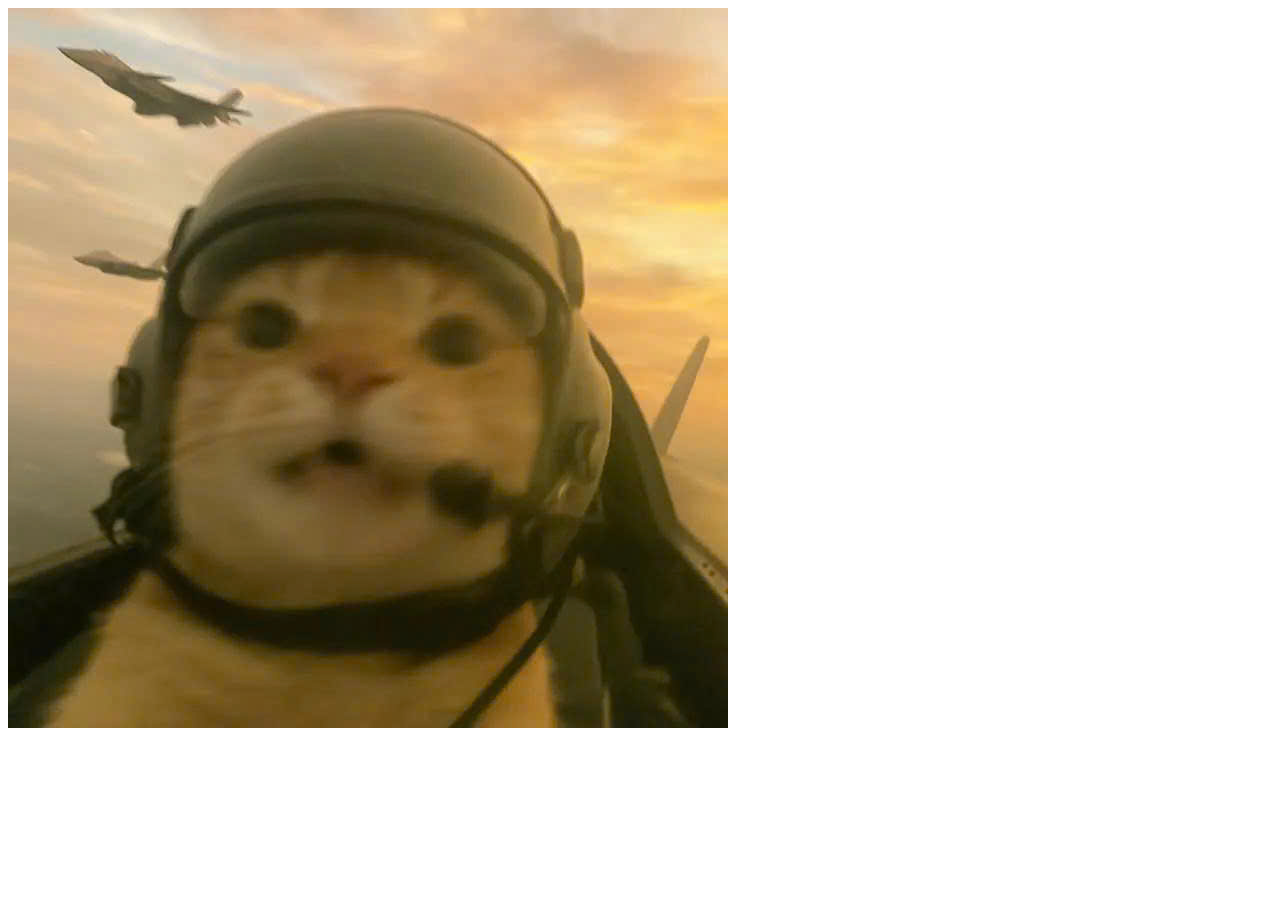
<file: public/index.html>
<!DOCTYPE html>
<html lang="en">
<head>
    <meta charset="UTF-8">
    <meta name="viewport" content="width=device-width, initial-scale=1.0">
    <link rel="stylesheet" href="css/style.css">
    <title>Document</title>
</head>
<body>
    <div>
        
        <img src="image/aiu.jpg" alt="Rotating Image" class="rotating-img">
    </div>
</body>
</html>
</file>
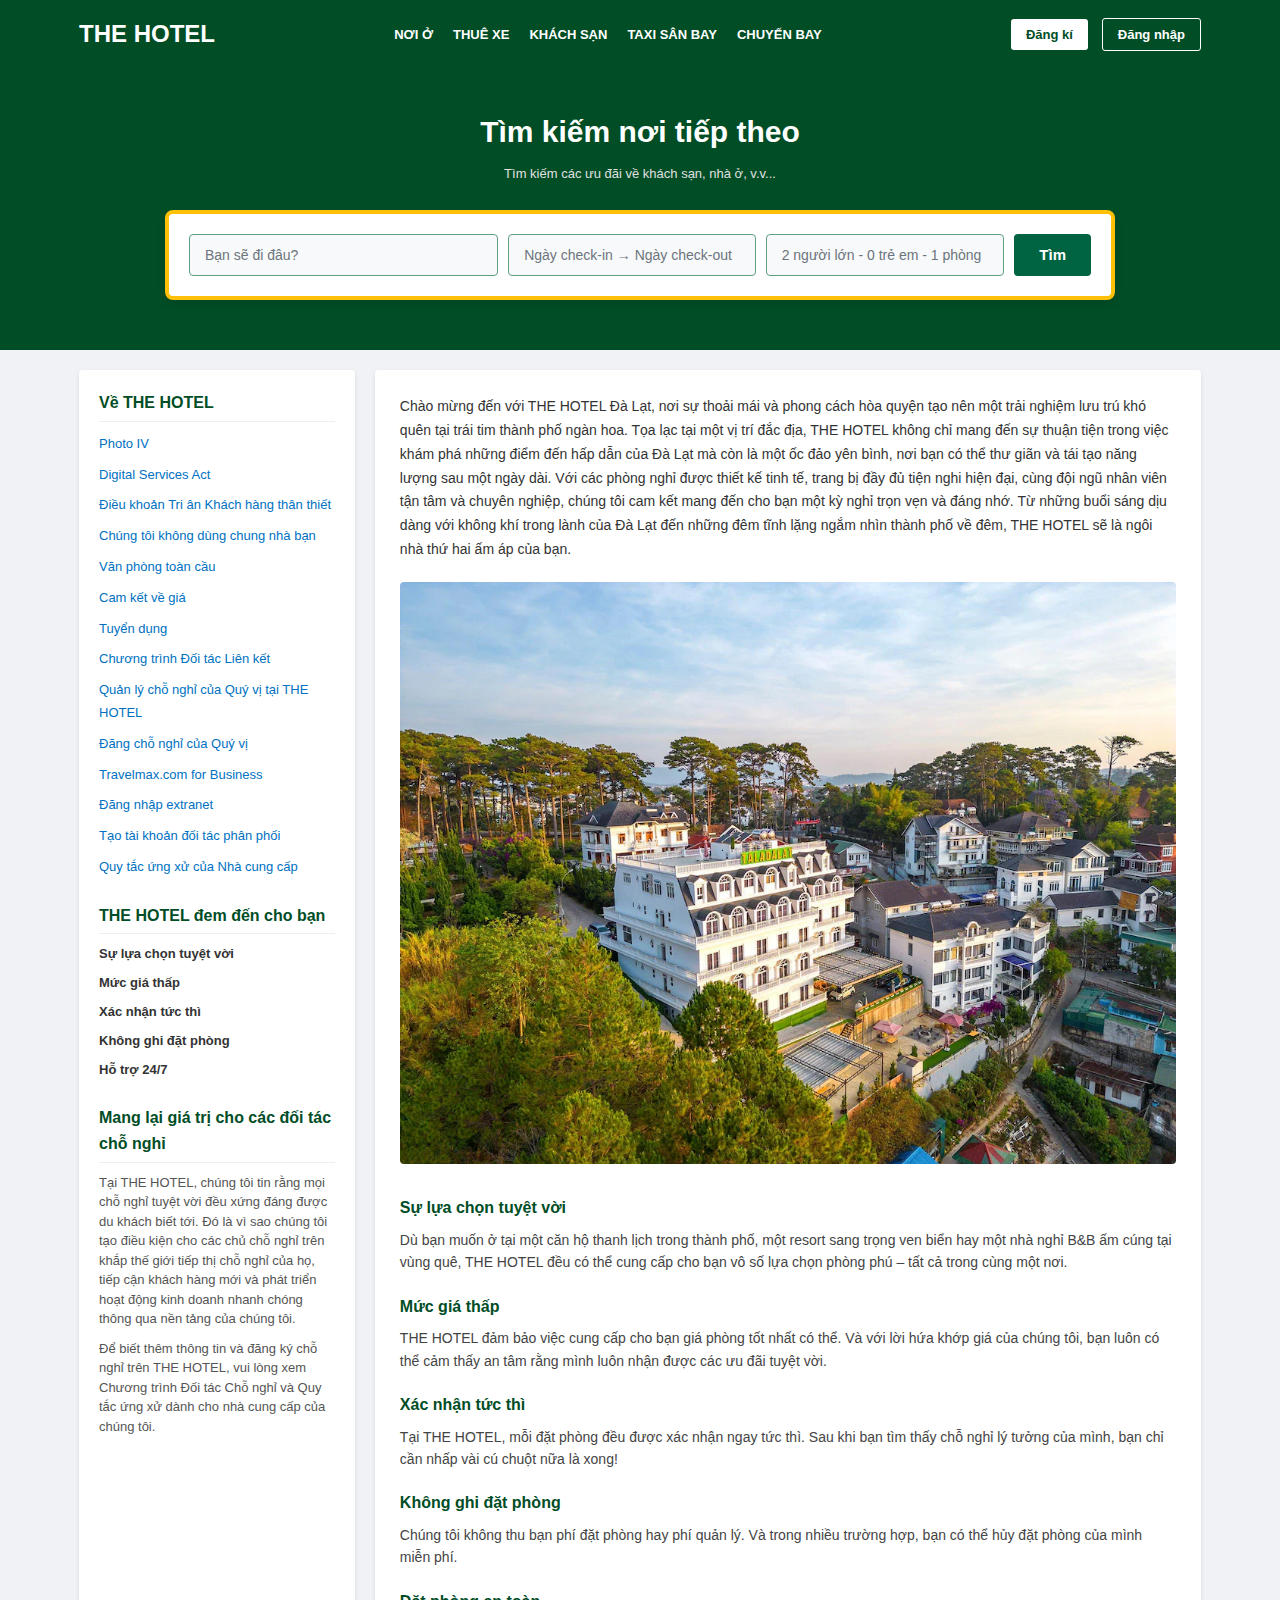
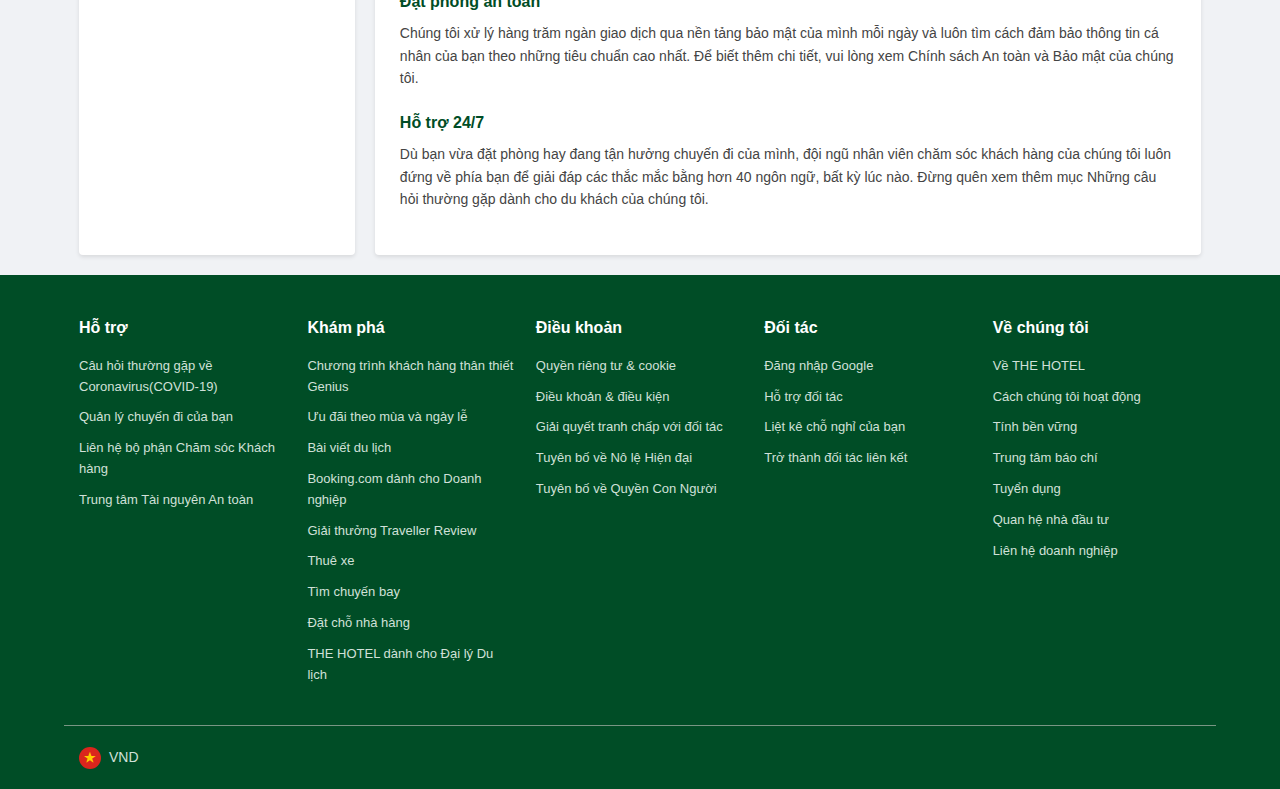
<file: app/views/page/abou.html>
<!DOCTYPE html>
<html lang="vi">
<head>
    <meta charset="UTF-8">
    <meta name="viewport" content="width=device-width, initial-scale=1.0">
    <title>THE HOTEL</title>
    <link rel="stylesheet" href="../../../public/css/style-about.css">
</head>
<body>
    <header>
        <div class="container header-content">
            <div class="logo">THE HOTEL</div>
            <nav class="main-nav">
                <ul>
                    <li><a href="#">NƠI Ở</a></li>
                    <li><a href="#">THUÊ XE</a></li>
                    <li><a href="#">KHÁCH SẠN</a></li>
                    <li><a href="#">TAXI SÂN BAY</a></li>
                    <li><a href="#">CHUYẾN BAY</a></li>
                </ul>
            </nav>
            <div class="auth-buttons">
                <button class="btn-signup">Đăng kí</button>
                <button class="btn-login">Đăng nhập</button>
            </div>
        </div>
    </header>

    <section class="search-section">
        <div class="container">
            <h2>Tìm kiếm nơi tiếp theo</h2>
            <p class="search-subtitle">Tìm kiếm các ưu đãi về khách sạn, nhà ở, v.v...</p>
            <form class="search-form">
                <input type="text" placeholder="Bạn sẽ đi đâu?">
                <input type="text" placeholder="Ngày check-in → Ngày check-out">
                <input type="text" placeholder="2 người lớn - 0 trẻ em - 1 phòng">
                <button type="submit" class="btn-search">Tìm</button>
            </form>
        </div>
    </section>

    <!-- ... Rest of your page content (sidebar, main content, footer) ... -->
    <div class="main-wrapper">
        <div class="container content-layout">
            <aside class="sidebar">
                <section class="sidebar-section">
                    <h3>Về THE HOTEL</h3>
                    <ul>
                        <li><a href="#">Photo IV</a></li>
                        <li><a href="#">Digital Services Act</a></li>
                        <li><a href="#">Điều khoản Tri ân Khách hàng thân thiết</a></li>
                        <li><a href="#">Chúng tôi không dùng chung nhà bạn</a></li>
                        <li><a href="#">Văn phòng toàn cầu</a></li>
                        <li><a href="#">Cam kết về giá</a></li>
                        <li><a href="#">Tuyển dụng</a></li>
                        <li><a href="#">Chương trình Đối tác Liên kết</a></li>
                        <li><a href="#">Quản lý chỗ nghỉ của Quý vị tại THE HOTEL</a></li>
                        <li><a href="#">Đăng chỗ nghỉ của Quý vị</a></li>
                        <li><a href="#">Travelmax.com for Business</a></li>
                        <li><a href="#">Đăng nhập extranet</a></li>
                        <li><a href="#">Tạo tài khoản đối tác phân phối</a></li>
                        <li><a href="#">Quy tắc ứng xử của Nhà cung cấp</a></li>
                    </ul>
                </section>
                <section class="sidebar-section">
                    <h3>THE HOTEL đem đến cho bạn</h3>
                    <ul>
                        <li>Sự lựa chọn tuyệt vời</li>
                        <li>Mức giá thấp</li>
                        <li>Xác nhận tức thì</li>
                        <li>Không ghi đặt phòng</li>
                        <li>Hỗ trợ 24/7</li>
                    </ul>
                </section>
                <section class="sidebar-section">
                    <h3>Mang lại giá trị cho các đối tác chỗ nghỉ</h3>
                    <p>Tại THE HOTEL, chúng tôi tin rằng mọi chỗ nghỉ tuyệt vời đều xứng đáng được du khách biết tới. Đó là vì sao chúng tôi tạo điều kiện cho các chủ chỗ nghỉ trên khắp thế giới tiếp thị chỗ nghỉ của họ, tiếp cận khách hàng mới và phát triển hoạt động kinh doanh nhanh chóng thông qua nền tảng của chúng tôi.</p>
                    <p>Để biết thêm thông tin và đăng ký chỗ nghỉ trên THE HOTEL, vui lòng xem Chương trình Đối tác Chỗ nghỉ và Quy tắc ứng xử dành cho nhà cung cấp của chúng tôi.</p>
                </section>
            </aside>

            <main class="main-content">
                <p>Chào mừng đến với THE HOTEL Đà Lạt, nơi sự thoải mái và phong cách hòa quyện tạo nên một trải nghiệm lưu trú khó quên tại trái tim thành phố ngàn hoa. Tọa lạc tại một vị trí đắc địa, THE HOTEL không chỉ mang đến sự thuận tiện trong việc khám phá những điểm đến hấp dẫn của Đà Lạt mà còn là một ốc đảo yên bình, nơi bạn có thể thư giãn và tái tạo năng lượng sau một ngày dài. Với các phòng nghỉ được thiết kế tinh tế, trang bị đầy đủ tiện nghi hiện đại, cùng đội ngũ nhân viên tận tâm và chuyên nghiệp, chúng tôi cam kết mang đến cho bạn một kỳ nghỉ trọn vẹn và đáng nhớ. Từ những buổi sáng dịu dàng với không khí trong lành của Đà Lạt đến những đêm tĩnh lặng ngắm nhìn thành phố về đêm, THE HOTEL sẽ là ngôi nhà thứ hai ấm áp của bạn.</p>
                <img src="../../../public/image/about.jpg" alt="The Hotel Image" class="hotel-image">

                <article>
                    <h4>Sự lựa chọn tuyệt vời</h4>
                    <p>Dù bạn muốn ở tại một căn hộ thanh lịch trong thành phố, một resort sang trọng ven biển hay một nhà nghỉ B&B ấm cúng tại vùng quê, THE HOTEL đều có thể cung cấp cho bạn vô số lựa chọn phòng phú – tất cả trong cùng một nơi.</p>
                </article>
                <article>
                    <h4>Mức giá thấp</h4>
                    <p>THE HOTEL đảm bảo việc cung cấp cho bạn giá phòng tốt nhất có thể. Và với lời hứa khớp giá của chúng tôi, bạn luôn có thể cảm thấy an tâm rằng mình luôn nhận được các ưu đãi tuyệt vời.</p>
                </article>
                <article>
                    <h4>Xác nhận tức thì</h4>
                    <p>Tại THE HOTEL, mỗi đặt phòng đều được xác nhận ngay tức thì. Sau khi bạn tìm thấy chỗ nghỉ lý tưởng của mình, bạn chỉ cần nhấp vài cú chuột nữa là xong!</p>
                </article>
                <article>
                    <h4>Không ghi đặt phòng</h4>
                    <p>Chúng tôi không thu bạn phí đặt phòng hay phí quản lý. Và trong nhiều trường hợp, bạn có thể hủy đặt phòng của mình miễn phí.</p>
                </article>
                <article>
                    <h4>Đặt phòng an toàn</h4>
                    <p>Chúng tôi xử lý hàng trăm ngàn giao dịch qua nền tảng bảo mật của mình mỗi ngày và luôn tìm cách đảm bảo thông tin cá nhân của bạn theo những tiêu chuẩn cao nhất. Để biết thêm chi tiết, vui lòng xem Chính sách An toàn và Bảo mật của chúng tôi.</p>
                </article>
                <article>
                    <h4>Hỗ trợ 24/7</h4>
                    <p>Dù bạn vừa đặt phòng hay đang tận hưởng chuyến đi của mình, đội ngũ nhân viên chăm sóc khách hàng của chúng tôi luôn đứng về phía bạn để giải đáp các thắc mắc bằng hơn 40 ngôn ngữ, bất kỳ lúc nào. Đừng quên xem thêm mục Những câu hỏi thường gặp dành cho du khách của chúng tôi.</p>
                </article>
            </main>
        </div>
    </div>

    <footer>
        <div class="container footer-layout">
            <div class="footer-column">
                <h4>Hỗ trợ</h4>
                <ul>
                    <li><a href="#">Câu hỏi thường gặp về Coronavirus(COVID-19)</a></li>
                    <li><a href="#">Quản lý chuyến đi của bạn</a></li>
                    <li><a href="#">Liên hệ bộ phận Chăm sóc Khách hàng</a></li>
                    <li><a href="#">Trung tâm Tài nguyên An toàn</a></li>
                </ul>
            </div>
            <div class="footer-column">
                <h4>Khám phá</h4>
                <ul>
                    <li><a href="#">Chương trình khách hàng thân thiết Genius</a></li>
                    <li><a href="#">Ưu đãi theo mùa và ngày lễ</a></li>
                    <li><a href="#">Bài viết du lịch</a></li>
                    <li><a href="#">Booking.com dành cho Doanh nghiệp</a></li>
                    <li><a href="#">Giải thưởng Traveller Review</a></li>
                    <li><a href="#">Thuê xe</a></li>
                    <li><a href="#">Tìm chuyến bay</a></li>
                    <li><a href="#">Đặt chỗ nhà hàng</a></li>
                    <li><a href="#">THE HOTEL dành cho Đại lý Du lịch</a></li>
                </ul>
            </div>
            <div class="footer-column">
                <h4>Điều khoản</h4>
                <ul>
                    <li><a href="#">Quyền riêng tư & cookie</a></li>
                    <li><a href="#">Điều khoản & điều kiện</a></li>
                    <li><a href="#">Giải quyết tranh chấp với đối tác</a></li>
                    <li><a href="#">Tuyên bố về Nô lệ Hiện đại</a></li>
                    <li><a href="#">Tuyên bố về Quyền Con Người</a></li>
                </ul>
            </div>
            <div class="footer-column">
                <h4>Đối tác</h4>
                <ul>
                    <li><a href="#">Đăng nhập Google</a></li>
                    <li><a href="#">Hỗ trợ đối tác</a></li>
                    <li><a href="#">Liệt kê chỗ nghỉ của bạn</a></li>
                    <li><a href="#">Trở thành đối tác liên kết</a></li>
                </ul>
            </div>
            <div class="footer-column">
                <h4>Về chúng tôi</h4>
                <ul>
                    <li><a href="#">Về THE HOTEL</a></li>
                    <li><a href="#">Cách chúng tôi hoạt động</a></li>
                    <li><a href="#">Tính bền vững</a></li>
                    <li><a href="#">Trung tâm báo chí</a></li>
                    <li><a href="#">Tuyển dụng</a></li>
                    <li><a href="#">Quan hệ nhà đầu tư</a></li>
                    <li><a href="#">Liên hệ doanh nghiệp</a></li>
                </ul>
            </div>
        </div>
        <div class="container footer-bottom">
            <div class="flag-currency">
                <span class="flag-icon-vn">★</span>
                <span class="currency-code">VND</span>
            </div>
        </div>
    </footer>

</body>
</html>
</file>
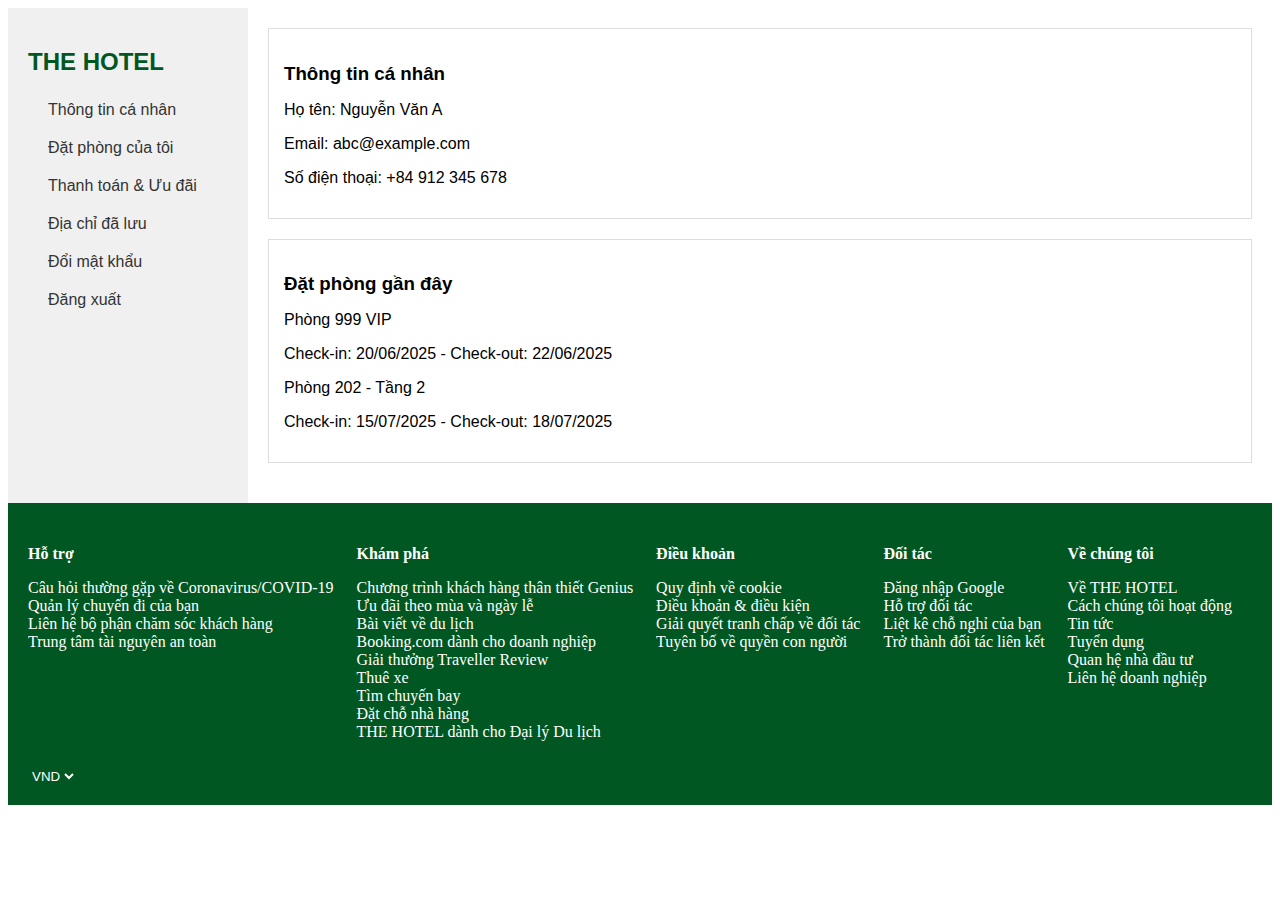
<file: app/views/page/accountProfile.html>
<!DOCTYPE html>
<html lang="en">
<head>
    <meta charset="UTF-8">
    <meta name="viewport" content="width=device-width, initial-scale=1.0">
    <title>The Hotel</title>
    <link rel="stylesheet" href="../../../public/css/style-profile_acount.css">
</head>
<body>
    <div class="container">
    <div class="sidebar">
      <h2>THE HOTEL</h2>
      <ul>
        <li><a href="#">Thông tin cá nhân</a></li>
        <li><a href="#">Đặt phòng của tôi</a></li>
        <li><a href="#">Thanh toán & Ưu đãi</a></li>
        <li><a href="#">Địa chỉ đã lưu</a></li>
        <li><a href="#">Đổi mật khẩu</a></li>
        <li><a href="#">Đăng xuất</a></li>
      </ul>
    </div>

    <div class="main-content">
      <div class="section">
        <h3 class="section-title">Thông tin cá nhân</h3>
        <p>Họ tên: Nguyễn Văn A</p>
        <p>Email: abc@example.com</p>
        <p>Số điện thoại: +84 912 345 678</p>
      </div>

      <div class="section">
        <h3 class="section-title">Đặt phòng gần đây</h3>
        <p>Phòng 999 VIP</p>
        <p>Check-in: 20/06/2025 - Check-out: 22/06/2025</p>
        <p>Phòng 202 - Tầng 2</p>
        <p>Check-in: 15/07/2025 - Check-out: 18/07/2025</p>
      </div>
    </div>
  </div>

  <div class="footer">
    <div class="footer-section">
      <h4>Hỗ trợ</h4>
      <ul>
        <li><a href="#">Câu hỏi thường gặp về Coronavirus/COVID-19</a></li>
        <li><a href="#">Quản lý chuyến đi của bạn</a></li>
        <li><a href="#">Liên hệ bộ phận chăm sóc khách hàng</a></li>
        <li><a href="#">Trung tâm tài nguyên an toàn</a></li>
      </ul>
    </div>

    <div class="footer-section">
      <h4>Khám phá</h4>
      <ul>
        <li><a href="#">Chương trình khách hàng thân thiết Genius</a></li>
        <li><a href="#">Ưu đãi theo mùa và ngày lễ</a></li>
        <li><a href="#">Bài viết về du lịch</a></li>
        <li><a href="#">Booking.com dành cho doanh nghiệp</a></li>
        <li><a href="#">Giải thưởng Traveller Review</a></li>
        <li><a href="#">Thuê xe</a></li>
        <li><a href="#">Tìm chuyến bay</a></li>
        <li><a href="#">Đặt chỗ nhà hàng</a></li>
        <li><a href="#">THE HOTEL dành cho Đại lý Du lịch</a></li>
      </ul>
    </div>

    <div class="footer-section">
      <h4>Điều khoản</h4>
      <ul>
        <li><a href="#">Quy định về cookie</a></li>
        <li><a href="#">Điều khoản & điều kiện</a></li>
        <li><a href="#">Giải quyết tranh chấp về đối tác</a></li>
        <li><a href="#">Tuyên bố về quyền con người</a></li>
      </ul>
    </div>

    <div class="footer-section">
      <h4>Đối tác</h4>
      <ul>
        <li><a href="#">Đăng nhập Google</a></li>
        <li><a href="#">Hỗ trợ đối tác</a></li>
        <li><a href="#">Liệt kê chỗ nghỉ của bạn</a></li>
        <li><a href="#">Trở thành đối tác liên kết</a></li>
      </ul>
    </div>

    <div class="footer-section">
      <h4>Về chúng tôi</h4>
      <ul>
        <li><a href="#">Về THE HOTEL</a></li>
        <li><a href="#">Cách chúng tôi hoạt động</a></li>
        <li><a href="#">Tin tức</a></li>
        <li><a href="#">Tuyển dụng</a></li>
        <li><a href="#">Quan hệ nhà đầu tư</a></li>
        <li><a href="#">Liên hệ doanh nghiệp</a></li>
      </ul>
    </div>

    <div class="language-selector">
      <select>
        <option>VND</option>
        </select>
    </div>
  </div>

</body>
</html>
</file>
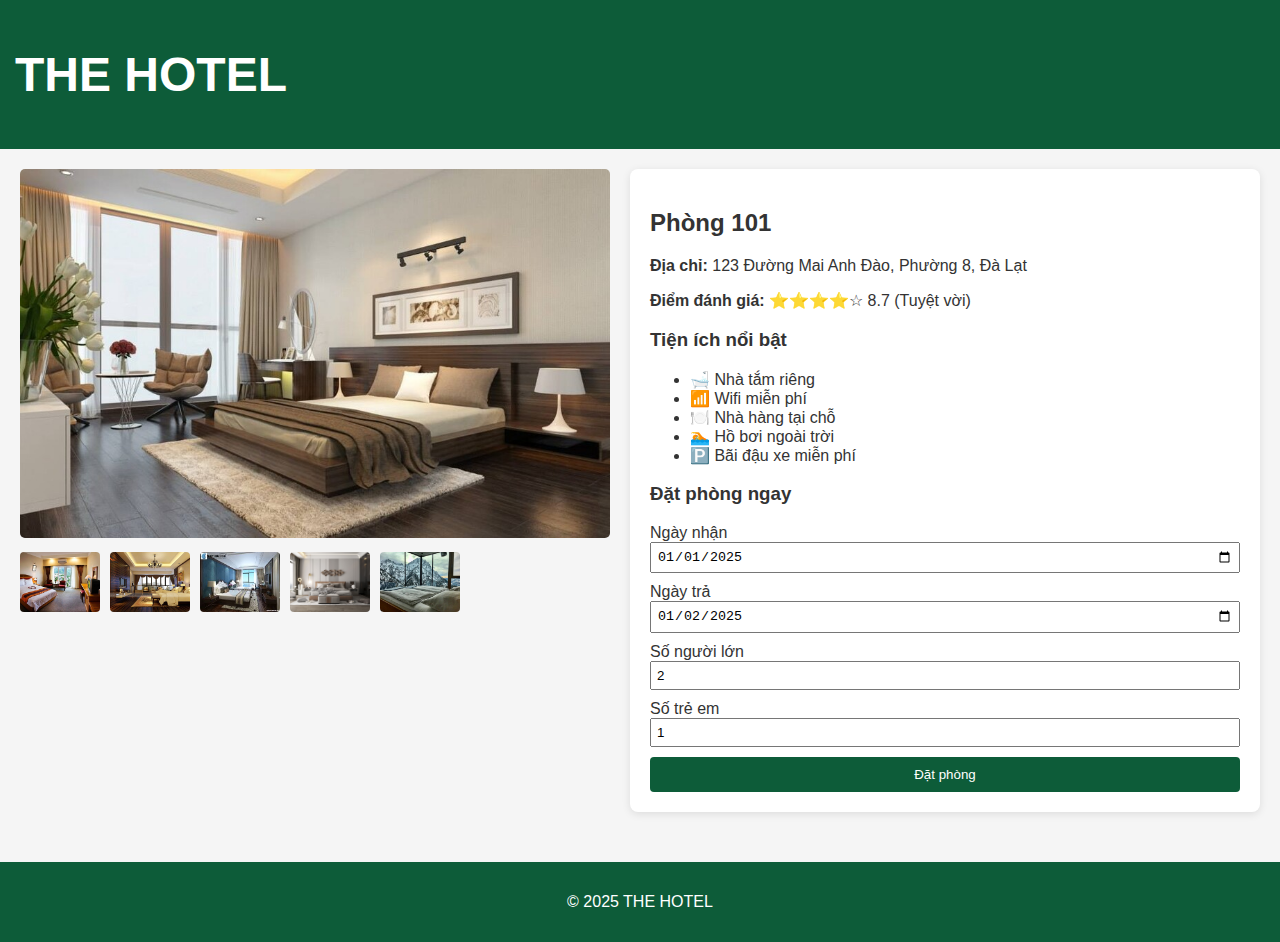
<file: app/views/page/booking.html>
<!DOCTYPE html>
<html lang="vi">

<head>
  <meta charset="UTF-8">
  <title>THE HOTEL - Phòng 808</title>
  <link rel="stylesheet" href="../../../public/css/style-booking.css">
</head>

<body>
  <header>
    <h1 onclick="location.href='home.html'">THE HOTEL</h1>
  </header>

  <main class="container">
    <section class="gallery">
      <img src="../../../public/image/phong-101.jpg" alt="Khách sạn chính" class="main-img">
      <div class="thumbs">
        <img src="../../../public/image/phong-202.jpg" alt="">
        <img src="../../../public/image/phong-303.png" alt="">
        <img src="../../../public/image/phong-404.jpg" alt="">
        <img src="../../../public/image/phong-cach-hien-dai.jpg" alt="">
        <img src="../../../public/image/view-trieu-do.jpg" alt="">
      </div>
    </section>

    <section class="info">
      <h2>Phòng 101</h2>
      <p><strong>Địa chỉ:</strong> 123 Đường Mai Anh Đào, Phường 8, Đà Lạt</p>
      <p><strong>Điểm đánh giá:</strong> ⭐⭐⭐⭐☆ 8.7 (Tuyệt vời)</p>

      <h3>Tiện ích nổi bật</h3>
      <ul>
        <li>🛁 Nhà tắm riêng</li>
        <li>📶 Wifi miễn phí</li>
        <li>🍽️ Nhà hàng tại chỗ</li>
        <li>🏊 Hồ bơi ngoài trời</li>
        <li>🅿️ Bãi đậu xe miễn phí</li>
      </ul>

      <h3>Đặt phòng ngay</h3>
      <form class="booking-form">
        <label>Ngày nhận <input type="date" value="2025-01-01"></label>
        <label>Ngày trả <input type="date" value="2025-01-02"></label>
        <label>Số người lớn <input type="number" value="2" min="1"></label>
        <label>Số trẻ em <input type="number" value="1" min="0"></label>
        <button type="submit">Đặt phòng</button>
      </form>
    </section>
  </main>

  <footer>
    <p>&copy; 2025 THE HOTEL</p>
  </footer>
  <script>

    const mainImg = document.querySelector('.main-img');
    const thumbs = document.querySelectorAll('.thumbs img');

    let currentIndex = 0;
    const imageList = Array.from(thumbs).map(img => img.src);

    // Click để đổi ảnh chính
    thumbs.forEach((img, index) => {
      img.addEventListener('click', () => {
        mainImg.src = img.src;
        currentIndex = index; // cập nhật vị trí ảnh hiện tại
      });
    });

    // Tự động đổi ảnh chính sau mỗi 2 giây
    setInterval(() => {
      currentIndex = (currentIndex + 1) % imageList.length;
      mainImg.src = imageList[currentIndex];
    }, 3000);


  </script>
</body>

</html>
</file>
<file: public/css/style.css>
.out {
    border: 1px solid #000 !important;
}

.header-wrapper {
    background-color: #0A5C36;
    padding: 10px;
}

.navbar {
    background-color: #0A5C36;
}

.nav-item {
    margin-left: 20px;
}

.navbar-nav .nav-link.active {
    color: #fff !important;
    border-radius: 4px;
    border: 1px solid #fff;
    padding: 5px 10px;
    background-color: #1c784d;
}

.nav-item:hover a {
    color: #fff !important;
    border-radius: 4px;
    border: 1px solid #fff;
    padding: 5px 10px;
    background-color: #1c784d;
}

.nav-item {
    align-items: center;
}

.logo a,
.navbar a {
    text-decoration: none;
    color: #fff;
}

.heaer-top-buttons button {
    color: #0A5C36;
    background-color: #fff;
    padding: 3px 15px;
    margin-left: 10px;
}

.heaer-top-buttons button:hover {
    opacity: .7;
    color: #0A5C36;
    background-color: #fff;
    border: 1px solid orange;
}

.heaer-top-buttons a {
    text-decoration: none;
    color: #0A5C36;
    font-size: .9rem;
    font-weight: 500;
    align-content: center;
}

.search-content {
    color: #fff;
}

#searchForm {
    background-color: #fff;
    padding: 5px;
    border-radius: 8px;
    border: 1px solid orange;
    width: 75%;
}

#searchForm .form-control {
    width: 20%;
}

#searchForm button {
    color: #fff;
    background-color: #0A5C36;
    padding: 3px 15px;
    margin-left: 10px;
}

#searchForm button:hover {
    opacity: .7;
    border: 1px solid orange;
}
</file>
<file: public/css/style-profile_acount.css>
.container {
  display: flex;
  flex-wrap: wrap;
  font-family: Arial, sans-serif;
}

.sidebar {
  width: 200px; /* Độ rộng của menu bên trái */
  background-color: #f0f0f0;
  padding: 20px;
}

.sidebar ul {
  list-style-type: none;
  padding: 0;
}

.sidebar li {
  margin-bottom: 10px;
  padding: 5px 20px;
  border-radius: 5px;
}

.sidebar li:hover{
 background-color: #56b57a;
}

.sidebar a {
  text-decoration: none;
  color: #333;
}

.sidebar h2{
    color: #005721;
    font-weight: bold;
}

.main-content {
  flex: 1;
  padding: 20px;
}

.section {
  background-color: #ffffff;
  margin-bottom: 20px;
  padding: 15px;
  border: 1px solid #ddd;
}

.section-title {
  font-weight: bold;
  margin-bottom: 10px;
}

.footer {
  background-color: #005721;
  color: white;
  padding: 20px;
  display: flex;
  justify-content: space-between;
  flex-wrap: wrap;
}

.footer-section {
  margin-right: 20px;
}

.footer-section h4 {
  margin-bottom: 10px;
}

.footer-section ul {
  list-style-type: none;
  padding: 0;
}

.footer-section a {
  color: white;
  text-decoration: none;
}

.language-selector {
  color: white;
  margin-top: 10px;
}

.language-selector select {
  background-color: #005721;
  color: white;
  border: none;
}

/* Media queries cho màn hình nhỏ */
@media (max-width: 768px) {
  .container {
    flex-direction: column; /* Chuyển container thành cột */
  }

  .sidebar {
    width: 100%; /* Menu sẽ chiếm toàn bộ chiều rộng */
    margin-bottom: 20px;
  }

  .footer {
    flex-direction: column; /* Footer sẽ sắp xếp theo cột */
    align-items: center;
  }

  .footer-section {
    margin-right: 0;
    margin-bottom: 15px;
  }

  .main-content {
    padding: 10px;
  }
}

@media (max-width: 480px) {
  .sidebar {
    width: 100%;
    padding: 10px;
  }

  .footer-section {
    margin-bottom: 10px;
  }

  .language-selector {
    margin-top: 5px;
  }
}
</file>
<file: public/css/style-booking.css>
body {
  font-family: Arial, sans-serif;
  margin: 0;
  background: #f5f5f5;
  color: #333;
}

header {
  background: #0d5c39;
  color: white;
  padding: 15px;
  text-align: left;
  font-size: 24px;
  font-weight: bold;
}

.container {
  display: flex;
  flex-wrap: wrap;
  padding: 20px;
}

.gallery {
  flex: 1;
  min-width: 300px;
  margin-right: 20px;
}

.main-img {
  width: 100%;
  height: auto;
  border-radius: 5px;
}

.thumbs {
  display: flex;
  gap: 10px;
  margin-top: 10px;
}

.thumbs img {
  width: 80px;
  height: 60px;
  object-fit: cover;
  border-radius: 4px;
}

.info {
  flex: 1;
  min-width: 300px;
  background: white;
  padding: 20px;
  border-radius: 8px;
  box-shadow: 0 2px 8px rgba(0,0,0,0.1);
}

.booking-form {
  display: flex;
  flex-direction: column;
  gap: 10px;
  margin-top: 15px;
}

.booking-form input {
  padding: 5px;
  width: 100%;
  box-sizing: border-box;
}

.booking-form button {
  padding: 10px;
  background: #0d5c39;
  color: white;
  border: none;
  cursor: pointer;
  border-radius: 4px;
}

.booking-form button:hover {
  background: #0b4a2f;
}

footer {
  background: #0d5c39;
  color: white;
  text-align: center;
  padding: 15px;
  margin-top: 30px;
}
</file>
<file: public/css/style-about.css>
/* Basic Reset */
* {
    margin: 0;
    padding: 0;
    box-sizing: border-box;
}

body {
    font-family: Arial, Helvetica, sans-serif;
    font-size: 14px;
    line-height: 1.6;
    color: #333;
    background-color: #f0f2f5; /* Light grey background for the main content area */
}

.container {
    width: 90%;
    max-width: 1200px; /* Adjusted for potentially wider search bar */
    margin: 0 auto;
    padding: 0 15px;
}

/* Header */
header {
    background-color: #004d26; /* Dark green */
    color: #fff;
    padding: 15px 0;
}

.header-content {
    display: flex;
    justify-content: space-between;
    align-items: center;
}

.logo {
    font-size: 24px;
    font-weight: bold;
    color: #fff; /* Ensure logo text is white */
}

.main-nav ul {
    list-style: none;
    display: flex;
    padding: 0; /* Reset padding */
    margin: 0; /* Reset margin */
}

.main-nav ul li {
    margin-left: 20px; /* Spacing between nav items */
}
.main-nav ul li:first-child {
    margin-left: 0; /* No margin for the first item if centered */
}


.main-nav ul li a {
    color: #fff;
    text-decoration: none;
    font-size: 13px;
    font-weight: bold; /* Bolder nav links */
    text-transform: uppercase; /* Make text uppercase as in image */
}
.main-nav ul li a:hover {
    text-decoration: underline;
}

.auth-buttons button {
    background-color: #fff;
    color: #004d26; /* Dark green text */
    border: none;
    padding: 8px 15px;
    margin-left: 10px;
    cursor: pointer;
    font-size: 13px;
    font-weight: bold;
    border-radius: 3px;
}
.auth-buttons .btn-login { /* Login button with border */
    background-color: transparent;
    color: #fff;
    border: 1px solid #fff;
}


/* Updated Search Section */
.search-section {
    background-color: #004d26; /* Dark green */
    color: #fff;
    padding: 40px 0 50px; /* Adjusted padding */
    text-align: center;
}

.search-section h2 {
    font-size: 30px; /* Slightly adjusted size */
    font-weight: bold;
    margin-bottom: 8px;
}
.search-subtitle {
    font-size: 13px;
    margin-bottom: 25px;
    color: #e0e0e0; /* Lighter white for subtitle */
}

.search-form {
    display: flex;
    /* flex-wrap: wrap; NO LONGER NEEDED FOR THIS LAYOUT */
    gap: 10px; /* Spacing between items */
    background-color: #fff;
    padding: 20px; /* Padding inside the white box */
    border-radius: 8px;
    border: 4px solid #ffc107; /* Prominent yellow border */
    max-width: 950px; /* Max width of the search bar container */
    margin: 0 auto; /* Center the search bar container */
    box-shadow: 0 4px 8px rgba(0,0,0,0.1); /* Subtle shadow */
    align-items: center; /* Vertically align items if heights differ slightly */
}

.search-form input[type="text"] {
    flex-grow: 1; /* Allow inputs to grow */
    padding: 12px 15px;
    border: 1px solid #60a080; /* Green border for inputs */
    border-radius: 4px;
    font-size: 14px;
    background-color: #f8f9fa; /* Very light grey background for inputs */
    color: #495057; /* Input text color */
    height: 42px; /* Explicit height */
}
.search-form input[type="text"]::placeholder {
    color: #6c757d; /* Grey placeholder text */
}

/* Adjust flex-basis for inputs for better distribution on one line */
.search-form input[type="text"]:nth-child(1) {
    flex-basis: 35%; /* "Bạn sẽ đi đâu?" - give it more space */
    min-width: 180px; /* Prevent it from becoming too small */
}
.search-form input[type="text"]:nth-child(2) {
    flex-basis: 28%; /* "Ngày check-in..." */
    min-width: 160px;
}
.search-form input[type="text"]:nth-child(3) {
    flex-basis: 27%; /* "2 người lớn..." */
    min-width: 150px;
}


.btn-search {
    background-color: #006442; /* Darker green for search button */
    color: #fff;
    border: none;
    padding: 0 25px;
    cursor: pointer;
    font-size: 15px;
    font-weight: bold;
    border-radius: 4px;
    height: 42px; /* Explicit height to match inputs */
    line-height: 42px; /* Vertically center text in button */
    flex-shrink: 0; /* Prevent button from shrinking excessively */
    /* margin-top: 10px; NO LONGER NEEDED */
}
.btn-search:hover {
    background-color: #005235; /* Slightly darker on hover */
}



/* Main Wrapper & Content Layout (Keep as is or adjust if needed) */
.main-wrapper {
    background-color: #f0f2f5;
    padding: 20px 0;
}

.content-layout {
    display: flex;
    gap: 20px;
}

/* Sidebar (Keep as is or adjust if needed) */
.sidebar {
    flex-basis: 25%;
    background-color: #fff;
    padding: 20px;
    border-radius: 4px;
    box-shadow: 0 2px 4px rgba(0,0,0,0.1);
}

.sidebar-section {
    margin-bottom: 25px;
}
.sidebar-section:last-child {
    margin-bottom: 0;
}

.sidebar-section h3 {
    font-size: 16px;
    color: #004d26;
    margin-bottom: 10px;
    padding-bottom: 5px;
    border-bottom: 1px solid #eee;
}

.sidebar-section ul {
    list-style: none;
}

.sidebar-section ul li {
    margin-bottom: 8px;
}

.sidebar-section ul li a {
    color: #0071c2;
    text-decoration: none;
    font-size: 13px;
}
.sidebar-section ul li a:hover {
    text-decoration: underline;
}
.sidebar-section p {
    font-size: 13px;
    line-height: 1.5;
    color: #555;
    margin-bottom: 10px;
}
.sidebar-section:nth-of-type(2) ul li {
    color: #333;
    font-weight: bold;
    font-size: 13px;
}


/* Main Content (Keep as is or adjust if needed) */
/* Main Content */
.main-content {
    flex-basis: 75%; /* Adjust as needed */
    background-color: #fff;
    padding: 25px;
    border-radius: 4px;
    box-shadow: 0 2px 4px rgba(0,0,0,0.1);
}

.main-content > p:first-of-type { /* First intro paragraph */
    margin-bottom: 20px;
    font-size: 14px;
    line-height: 1.7;
}

.hotel-image {
    width: 100%;
    max-width: 100%;
    height: auto;
    border-radius: 4px;
    margin-bottom: 25px;
}

.main-content article {
    margin-bottom: 20px;
}

.main-content article h4 {
    font-size: 16px;
    color: #004d26; /* Dark green headings */
    margin-bottom: 8px;
}

.main-content article p {
    font-size: 14px;
    line-height: 1.6;
    color: #444; /* Dark grey text for paragraphs */
}


/* Footer (Keep as is or adjust if needed) */
/* Footer */
footer {
    background-color: #004d26; /* Dark green background, same as header */
    color: #a0bfa8; /* Default text color for footer (light green/grey) */
    padding: 40px 0 20px; /* More padding top, less bottom */
    font-size: 13px;
}

.footer-layout {
    display: flex;
    justify-content: space-between;
    flex-wrap: wrap; /* Allow footer columns to wrap on smaller screens */
    gap: 20px; /* Gap between columns */
    padding-bottom: 30px; /* Space before the line */
    border-bottom: 1px solid #799684; /* Lighter green/grey separator line */
}

.footer-column {
    flex: 1; /* Distribute space among columns */
    min-width: 180px; /* Minimum width for footer columns before wrapping */
}

.footer-column h4 {
    color: #fff; /* White headings */
    font-size: 16px; /* Slightly larger heading */
    font-weight: bold;
    margin-bottom: 15px;
}

.footer-column ul {
    list-style: none;
    padding-left: 0; /* Remove default padding */
}

.footer-column ul li {
    margin-bottom: 10px; /* Increased spacing between links */
}

.footer-column ul li a {
    color: #d0e0d8; /* Lighter, more legible link color on dark green */
    text-decoration: none;
    font-size: 13px;
}
.footer-column ul li a:hover {
    color: #fff; /* White on hover */
    text-decoration: underline;
}

.footer-bottom {
    display: flex;
    justify-content: flex-start; /* Align items to the start (left) */
    align-items: center;
    padding-top: 20px; /* Space after the line */
}

.flag-currency {
    display: flex;
    align-items: center;
    gap: 8px; /* Space between flag and VND text */
}

.flag-icon-vn {
    display: inline-flex; /* Use flex to center content */
    justify-content: center;
    align-items: center;
    width: 22px; /* Adjust size */
    height: 22px; /* Adjust size */
    background-color: #da251d; /* Red color for Vietnam flag */
    border-radius: 50%; /* Circular flag */
    color: #ffcc00; /* Yellow star color */
    font-size: 13px; /* Adjust star size */
    font-weight: bold;
    line-height: 1; /* Ensure star is centered vertically */
}

.currency-code {
    color: #d0e0d8; /* Same as link color */
    font-size: 14px;
}
</file>
